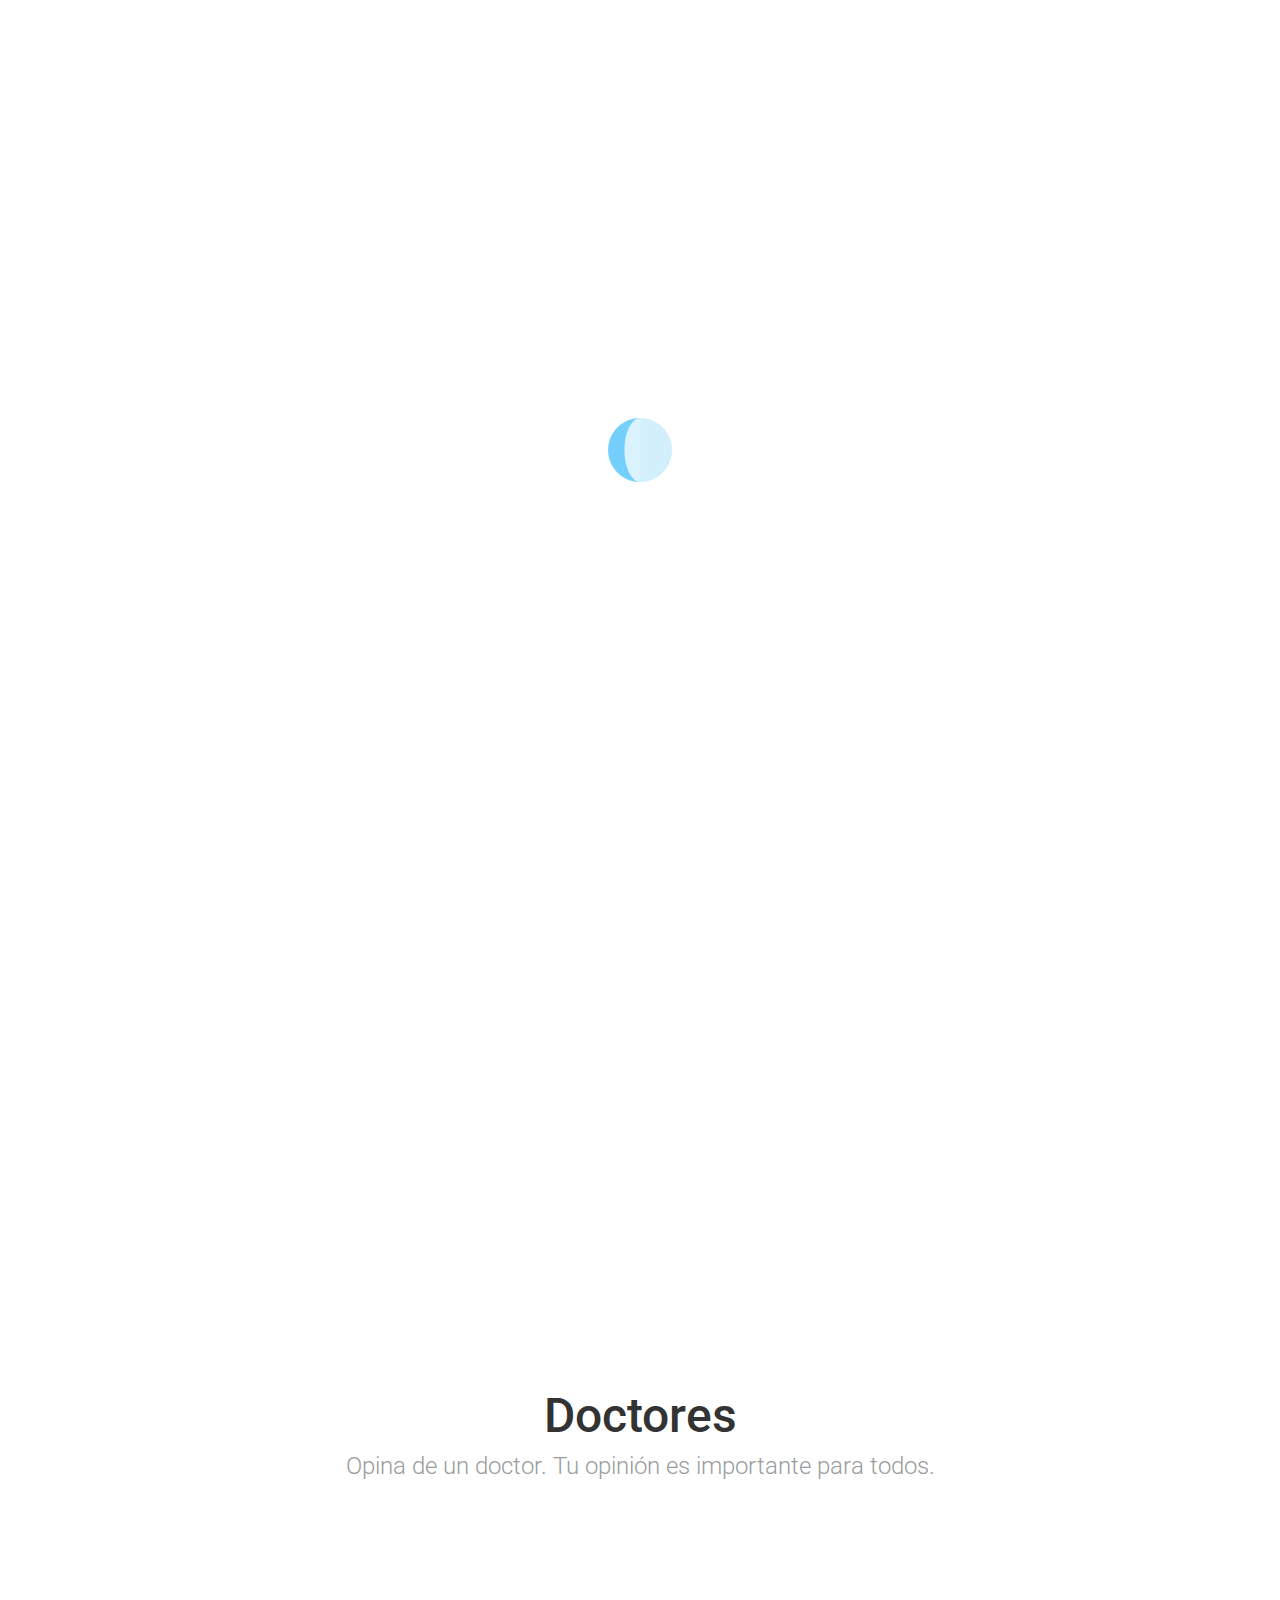
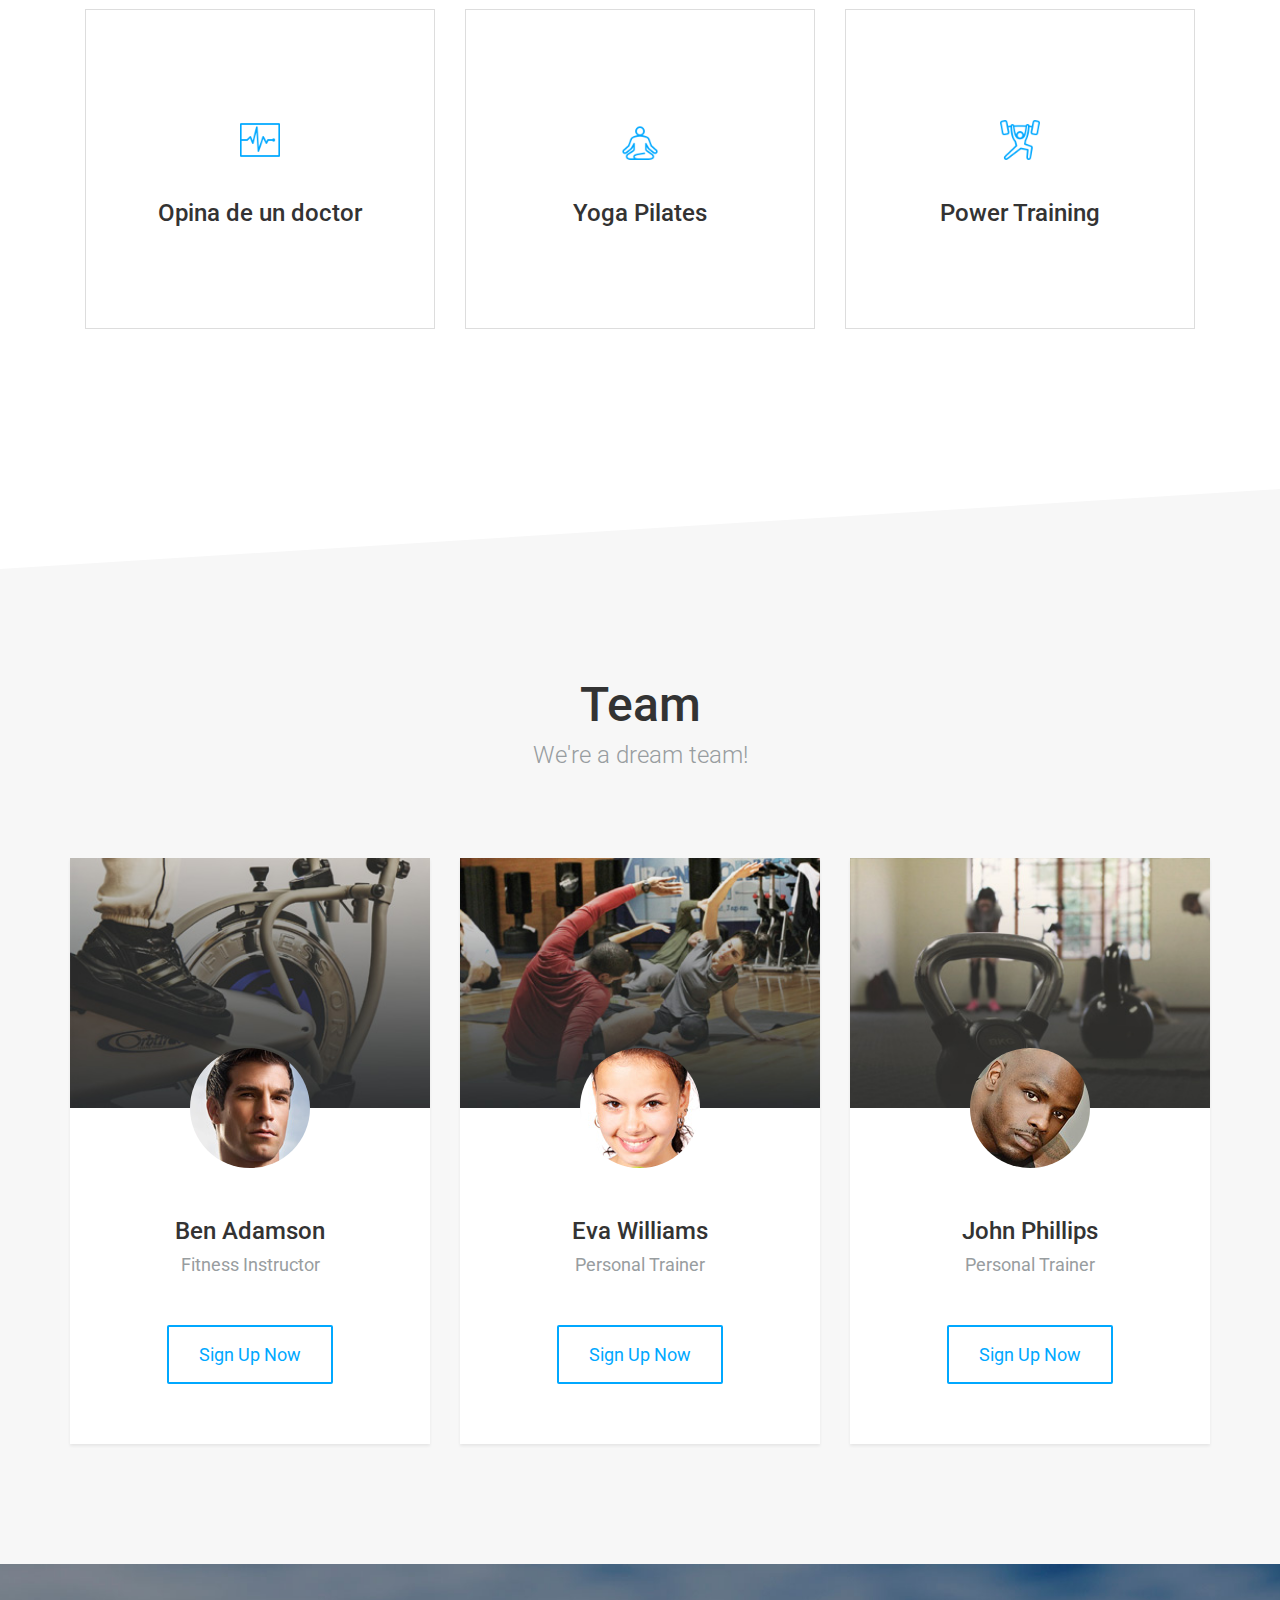
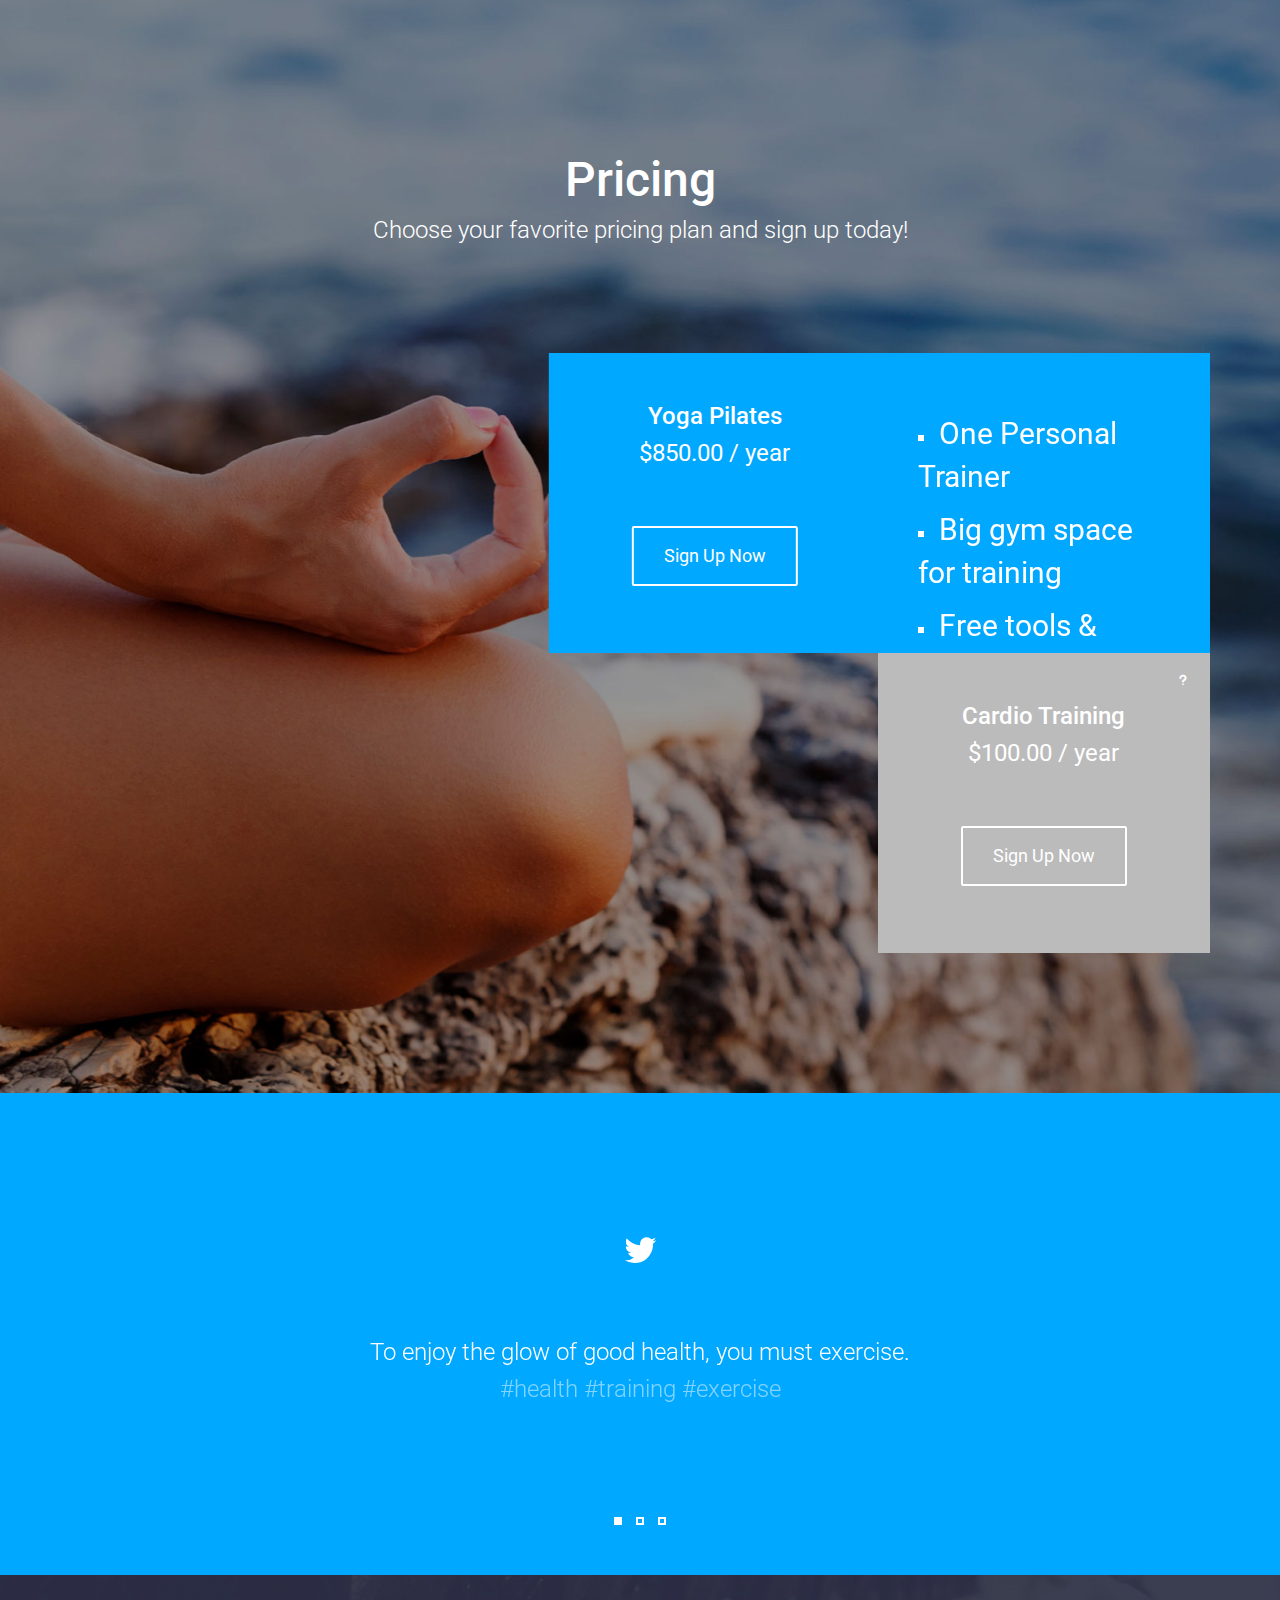
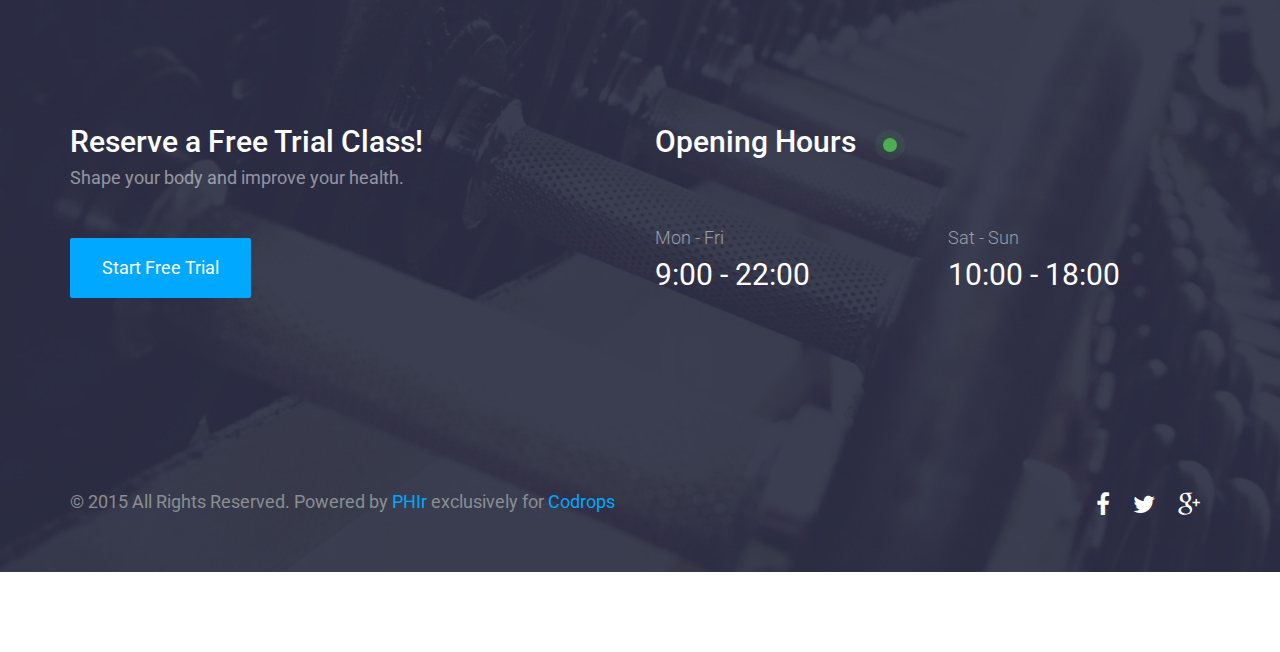
<file: indexPlantilla.html>
<!DOCTYPE html>
<html lang="en">

<head>
	<meta charset="UTF-8">
	<meta http-equiv="X-UA-Compatible" content="IE=edge">
	<meta name="viewport" content="width=device-width, initial-scale=1">
	<title>Comparte y Busca a los mejores especialistas médicos de tu localidad</title>
	<meta name="description" content="Cardio is a free one page template made exclusively for Codrops by Luka Cvetinovic" />
	<meta name="keywords" content="html template, css, free, one page, gym, fitness, web design" />
	<meta name="author" content="Luka Cvetinovic for Codrops" />
	<!-- Favicons (created with http://realfavicongenerator.net/)-->
	<link rel="apple-touch-icon" sizes="57x57" href="img/favicons/apple-touch-icon-57x57.png">
	<link rel="apple-touch-icon" sizes="60x60" href="img/favicons/apple-touch-icon-60x60.png">
	<link rel="icon" type="image/png" href="img/favicons/favicon-32x32.png" sizes="32x32">
	<link rel="icon" type="image/png" href="img/favicons/favicon-16x16.png" sizes="16x16">
	<link rel="manifest" href="img/favicons/manifest.json">
	<link rel="shortcut icon" href="img/favicons/favicon.ico">
	<meta name="msapplication-TileColor" content="#00a8ff">
	<meta name="msapplication-config" content="img/favicons/browserconfig.xml">
	<meta name="theme-color" content="#ffffff">
	<!-- Normalize -->
	<link rel="stylesheet" type="text/css" href="css/normalize.css">
	<!-- Bootstrap -->
	<link rel="stylesheet" type="text/css" href="css/bootstrap.css">
	<!-- Owl -->
	<link rel="stylesheet" type="text/css" href="css/owl.css">
	<!-- Animate.css -->
	<link rel="stylesheet" type="text/css" href="css/animate.css">
	<!-- Font Awesome -->
	<link rel="stylesheet" type="text/css" href="fonts/font-awesome-4.1.0/css/font-awesome.min.css">
	<!-- Elegant Icons -->
	<link rel="stylesheet" type="text/css" href="fonts/eleganticons/et-icons.css">
	<!-- Main style -->
	<link rel="stylesheet" type="text/css" href="css/cardio.css">
</head>

<body>
	<div class="preloader">
		<img src="img/loader.gif" alt="Preloader image">
	</div>
	<nav class="navbar">
		<div class="container">
			<!-- Brand and toggle get grouped for better mobile display -->
			<div class="navbar-header">
				<button type="button" class="navbar-toggle collapsed" data-toggle="collapse" data-target="#bs-example-navbar-collapse-1">
					<span class="sr-only">Toggle navigation</span>
					<span class="icon-bar"></span>
					<span class="icon-bar"></span>
					<span class="icon-bar"></span>
				</button>
				<a class="navbar-brand" href="#"><img src="img/logo.png" data-active-url="img/logo-active.png" alt=""></a>
			</div>
			<!-- Collect the nav links, forms, and other content for toggling -->
			<div class="collapse navbar-collapse" id="bs-example-navbar-collapse-1">
				<ul class="nav navbar-nav navbar-right main-nav">
					<li><a href="#intro">Portada</a></li>
					<li><a href="#doctores">Doctores</a></li>
					<li><a href="#services">Hospitales</a></li>
					<li><a href="#team">Team</a></li>
					<li><a href="#pricing">Pricing</a></li>
					<li><a href="#" data-toggle="modal" data-target="#modal1" class="btn btn-blue">Sign Up</a></li>
				</ul>
			</div>
			<!-- /.navbar-collapse -->
		</div>
		<!-- /.container-fluid -->
	</nav>
	<header id="intro">
		<div class="container">
			<div class="table">
				<div class="header-text">
					<div class="row">
						<div class="col-md-12 text-center">
							<h3 class="light white">Cuida tu salud y la de los tuyos.</h3>
							<h1 class="white typed">Comparte y Busca a los mejores especialistas médicos de tu localidad.</h1>
							<span class="typed-cursor">|</span>
						</div>
					</div>
				</div>
			</div>
		</div>
	</header>
	<section>
		<div class="cut cut-top"></div>
		<div class="container">
			<div class="row intro-tables">
				<div class="col-md-4">
					<div class="intro-table intro-table-first">
						<h5 class="white heading">Today's Schedule</h5>
						<div class="owl-carousel owl-schedule bottom">
							<div class="item">
								<div class="schedule-row row">
									<div class="col-xs-6">
										<h5 class="regular white">Early Exercise</h5>
									</div>
									<div class="col-xs-6 text-right">
										<h5 class="white">8:30 - 10:00</h5>
									</div>
								</div>
								<div class="schedule-row row">
									<div class="col-xs-6">
										<h5 class="regular white">Muscle Building</h5>
									</div>
									<div class="col-xs-6 text-right">
										<h5 class="white">8:30 - 10:00</h5>
									</div>
								</div>
								<div class="schedule-row row">
									<div class="col-xs-6">
										<h5 class="regular white">Cardio</h5>
									</div>
									<div class="col-xs-6 text-right">
										<h5 class="white">8:30 - 10:00</h5>
									</div>
								</div>
							</div>
							<div class="item">
								<div class="schedule-row row">
									<div class="col-xs-6">
										<h5 class="regular white">Early Exercise</h5>
									</div>
									<div class="col-xs-6 text-right">
										<h5 class="white">8:30 - 10:00</h5>
									</div>
								</div>
								<div class="schedule-row row">
									<div class="col-xs-6">
										<h5 class="regular white">Muscle Building</h5>
									</div>
									<div class="col-xs-6 text-right">
										<h5 class="white">8:30 - 10:00</h5>
									</div>
								</div>
								<div class="schedule-row row">
									<div class="col-xs-6">
										<h5 class="regular white">Cardio</h5>
									</div>
									<div class="col-xs-6 text-right">
										<h5 class="white">8:30 - 10:00</h5>
									</div>
								</div>
							</div>
							<div class="item">
								<div class="schedule-row row">
									<div class="col-xs-6">
										<h5 class="regular white">Early Exercise</h5>
									</div>
									<div class="col-xs-6 text-right">
										<h5 class="white">8:30 - 10:00</h5>
									</div>
								</div>
								<div class="schedule-row row">
									<div class="col-xs-6">
										<h5 class="regular white">Muscle Building</h5>
									</div>
									<div class="col-xs-6 text-right">
										<h5 class="white">8:30 - 10:00</h5>
									</div>
								</div>
								<div class="schedule-row row">
									<div class="col-xs-6">
										<h5 class="regular white">Cardio</h5>
									</div>
									<div class="col-xs-6 text-right">
										<h5 class="white">8:30 - 10:00</h5>
									</div>
								</div>
							</div>
						</div>
					</div>
				</div>
				<div class="col-md-4">
					<div class="intro-table intro-table-hover">
						<h5 class="white heading hide-hover">Premium Membership</h5>
						<div class="bottom">
							<h4 class="white heading small-heading no-margin regular">Register Today</h4>
							<h4 class="white heading small-pt">20% Discount</h4>
							<a href="#" class="btn btn-white-fill expand">Register</a>
						</div>
					</div>
				</div>
				<div class="col-md-4">
					<div class="intro-table intro-table-third">
						<h5 class="white heading">Happy Clients</h5>
						<div class="owl-testimonials bottom">
							<div class="item">
								<h4 class="white heading content">I couldn't be more happy with the results!</h4>
								<h5 class="white heading light author">Adam Jordan</h5>
							</div>
							<div class="item">
								<h4 class="white heading content">I can't believe how much better I feel!</h4>
								<h5 class="white heading light author">Greg Pardon</h5>
							</div>
							<div class="item">
								<h4 class="white heading content">Incredible transformation and I feel so healthy!</h4>
								<h5 class="white heading light author">Christina Goldman</h5>
							</div>
						</div>
					</div>
				</div>
			</div>
		</div>
	</section>
	<section id="doctores" class="section section-padded">
		<div class="container">
			<div class="row text-center title">
				<h2>Doctores</h2>
				<h4 class="light muted">Opina de un doctor. Tu opinión es importante para todos.</h4>
				
			</div>
			<div class="row services">
				<div class="col-md-4">
					<div class="service">
						<div class="icon-holder">
							<img src="img/icons/heart-blue.png" alt="" class="icon">
						</div>
						<h4 class="heading">Opina de un doctor</h4>
						<p class="description">Tu opinión es importante para todos</p>
					</div>
				</div>
				<div class="col-md-4">
					<div class="service">
						<div class="icon-holder">
							<img src="img/icons/guru-blue.png" alt="" class="icon">
						</div>
						<h4 class="heading">Yoga Pilates</h4>
						<p class="description">A elementum ligula lacus ac quam ultrices a scelerisque praesent vel suspendisse scelerisque a aenean hac montes.</p>
					</div>
				</div>
				<div class="col-md-4">
					<div class="service">
						<div class="icon-holder">
							<img src="img/icons/weight-blue.png" alt="" class="icon">
						</div>
						<h4 class="heading">Power Training</h4>
						<p class="description">A elementum ligula lacus ac quam ultrices a scelerisque praesent vel suspendisse scelerisque a aenean hac montes.</p>
					</div>
				</div>
			</div>
		</div>
		<div class="cut cut-bottom"></div>
	</section>
	<section id="team" class="section gray-bg">
		<div class="container">
			<div class="row title text-center">
				<h2 class="margin-top">Team</h2>
				<h4 class="light muted">We're a dream team!</h4>
			</div>
			<div class="row">
				<div class="col-md-4">
					<div class="team text-center">
						<div class="cover" style="background:url('img/team/team-cover1.jpg'); background-size:cover;">
							<div class="overlay text-center">
								<h3 class="white">$69.00</h3>
								<h5 class="light light-white">1 - 5 sessions / month</h5>
							</div>
						</div>
						<img src="img/team/team3.jpg" alt="Team Image" class="avatar">
						<div class="title">
							<h4>Ben Adamson</h4>
							<h5 class="muted regular">Fitness Instructor</h5>
						</div>
						<button data-toggle="modal" data-target="#modal1" class="btn btn-blue-fill">Sign Up Now</button>
					</div>
				</div>
				<div class="col-md-4">
					<div class="team text-center">
						<div class="cover" style="background:url('img/team/team-cover2.jpg'); background-size:cover;">
							<div class="overlay text-center">
								<h3 class="white">$69.00</h3>
								<h5 class="light light-white">1 - 5 sessions / month</h5>
							</div>
						</div>
						<img src="img/team/team1.jpg" alt="Team Image" class="avatar">
						<div class="title">
							<h4>Eva Williams</h4>
							<h5 class="muted regular">Personal Trainer</h5>
						</div>
						<a href="#" data-toggle="modal" data-target="#modal1" class="btn btn-blue-fill ripple">Sign Up Now</a>
					</div>
				</div>
				<div class="col-md-4">
					<div class="team text-center">
						<div class="cover" style="background:url('img/team/team-cover3.jpg'); background-size:cover;">
							<div class="overlay text-center">
								<h3 class="white">$69.00</h3>
								<h5 class="light light-white">1 - 5 sessions / month</h5>
							</div>
						</div>
						<img src="img/team/team2.jpg" alt="Team Image" class="avatar">
						<div class="title">
							<h4>John Phillips</h4>
							<h5 class="muted regular">Personal Trainer</h5>
						</div>
						<a href="#" data-toggle="modal" data-target="#modal1" class="btn btn-blue-fill ripple">Sign Up Now</a>
					</div>
				</div>
			</div>
		</div>
	</section>
	<section id="pricing" class="section">
		<div class="container">
			<div class="row title text-center">
				<h2 class="margin-top white">Pricing</h2>
				<h4 class="light white">Choose your favorite pricing plan and sign up today!</h4>
			</div>
			<div class="row no-margin">
				<div class="col-md-7 no-padding col-md-offset-5 pricings text-center">
					<div class="pricing">
						<div class="box-main active" data-img="img/pricing1.jpg">
							<h4 class="white">Yoga Pilates</h4>
							<h4 class="white regular light">$850.00 <span class="small-font">/ year</span></h4>
							<a href="#" data-toggle="modal" data-target="#modal1" class="btn btn-white-fill">Sign Up Now</a>
							<i class="info-icon icon_question"></i>
						</div>
						<div class="box-second active">
							<ul class="white-list text-left">
								<li>One Personal Trainer</li>
								<li>Big gym space for training</li>
								<li>Free tools &amp; props</li>
								<li>Free locker</li>
								<li>Free before / after shower</li>
							</ul>
						</div>
					</div>
					<div class="pricing">
						<div class="box-main" data-img="img/pricing2.jpg">
							<h4 class="white">Cardio Training</h4>
							<h4 class="white regular light">$100.00 <span class="small-font">/ year</span></h4>
							<a href="#" data-toggle="modal" data-target="#modal1" class="btn btn-white-fill">Sign Up Now</a>
							<i class="info-icon icon_question"></i>
						</div>
						<div class="box-second">
							<ul class="white-list text-left">
								<li>One Personal Trainer</li>
								<li>Big gym space for training</li>
								<li>Free tools &amp; props</li>
								<li>Free locker</li>
								<li>Free before / after shower</li>
							</ul>
						</div>
					</div>
				</div>
			</div>
		</div>
	</section>
	<section class="section section-padded blue-bg">
		<div class="container">
			<div class="row">
				<div class="col-md-8 col-md-offset-2">
					<div class="owl-twitter owl-carousel">
						<div class="item text-center">
							<i class="icon fa fa-twitter"></i>
							<h4 class="white light">To enjoy the glow of good health, you must exercise.</h4>
							<h4 class="light-white light">#health #training #exercise</h4>
						</div>
						<div class="item text-center">
							<i class="icon fa fa-twitter"></i>
							<h4 class="white light">To enjoy the glow of good health, you must exercise.</h4>
							<h4 class="light-white light">#health #training #exercise</h4>
						</div>
						<div class="item text-center">
							<i class="icon fa fa-twitter"></i>
							<h4 class="white light">To enjoy the glow of good health, you must exercise.</h4>
							<h4 class="light-white light">#health #training #exercise</h4>
						</div>
					</div>
				</div>
			</div>
		</div>
	</section>
	<div class="modal fade" id="modal1" tabindex="-1" role="dialog" aria-labelledby="myModalLabel" aria-hidden="true">
		<div class="modal-dialog">
			<div class="modal-content modal-popup">
				<a href="#" class="close-link"><i class="icon_close_alt2"></i></a>
				<h3 class="white">Sign Up</h3>
				<form action="" class="popup-form">
					<input type="text" class="form-control form-white" placeholder="Full Name">
					<input type="text" class="form-control form-white" placeholder="Email Address">
					<div class="dropdown">
						<button id="dLabel" class="form-control form-white dropdown" type="button" data-toggle="dropdown" aria-haspopup="true" aria-expanded="false">
							Pricing Plan
						</button>
						<ul class="dropdown-menu animated fadeIn" role="menu" aria-labelledby="dLabel">
							<li class="animated lightSpeedIn"><a href="#">1 month membership ($150)</a></li>
							<li class="animated lightSpeedIn"><a href="#">3 month membership ($350)</a></li>
							<li class="animated lightSpeedIn"><a href="#">1 year membership ($1000)</a></li>
							<li class="animated lightSpeedIn"><a href="#">Free trial class</a></li>
						</ul>
					</div>
					<div class="checkbox-holder text-left">
						<div class="checkbox">
							<input type="checkbox" value="None" id="squaredOne" name="check" />
							<label for="squaredOne"><span>I Agree to the <strong>Terms &amp; Conditions</strong></span></label>
						</div>
					</div>
					<button type="submit" class="btn btn-submit">Submit</button>
				</form>
			</div>
		</div>
	</div>
	<footer>
		<div class="container">
			<div class="row">
				<div class="col-sm-6 text-center-mobile">
					<h3 class="white">Reserve a Free Trial Class!</h3>
					<h5 class="light regular light-white">Shape your body and improve your health.</h5>
					<a href="#" class="btn btn-blue ripple trial-button">Start Free Trial</a>
				</div>
				<div class="col-sm-6 text-center-mobile">
					<h3 class="white">Opening Hours <span class="open-blink"></span></h3>
					<div class="row opening-hours">
						<div class="col-sm-6 text-center-mobile">
							<h5 class="light-white light">Mon - Fri</h5>
							<h3 class="regular white">9:00 - 22:00</h3>
						</div>
						<div class="col-sm-6 text-center-mobile">
							<h5 class="light-white light">Sat - Sun</h5>
							<h3 class="regular white">10:00 - 18:00</h3>
						</div>
					</div>
				</div>
			</div>
			<div class="row bottom-footer text-center-mobile">
				<div class="col-sm-8">
					<p>&copy; 2015 All Rights Reserved. Powered by <a href="http://www.phir.co/">PHIr</a> exclusively for <a href="http://tympanus.net/codrops/">Codrops</a></p>
				</div>
				<div class="col-sm-4 text-right text-center-mobile">
					<ul class="social-footer">
						<li><a href="http://www.facebook.com/pages/Codrops/159107397912"><i class="fa fa-facebook"></i></a></li>
						<li><a href="http://www.twitter.com/codrops"><i class="fa fa-twitter"></i></a></li>
						<li><a href="https://plus.google.com/101095823814290637419"><i class="fa fa-google-plus"></i></a></li>
					</ul>
				</div>
			</div>
		</div>
	</footer>
	<!-- Holder for mobile navigation -->
	<div class="mobile-nav">
		<ul>
		</ul>
		<a href="#" class="close-link"><i class="arrow_up"></i></a>
	</div>
	<!-- Scripts -->
	<script src="js/jquery-1.11.1.min.js"></script>
	<script src="js/owl.carousel.min.js"></script>
	<script src="js/bootstrap.min.js"></script>
	<script src="js/wow.min.js"></script>
	<script src="js/typewriter.js"></script>
	<script src="js/jquery.onepagenav.js"></script>
	<script src="js/main.js"></script>
</body>

</html>
</file>
<file: fonts/eleganticons/et-icons.css>
@font-face {
	font-family: 'ElegantIcons';
	src:url('ElegantIcons.eot');
	src:url('ElegantIcons.eot?#iefix') format('embedded-opentype'),
		url('ElegantIcons.woff') format('woff'),
		url('ElegantIcons.ttf') format('truetype'),
		url('ElegantIcons.svg#ElegantIcons') format('svg');
	font-weight: normal;
	font-style: normal;
}

/* Use the following CSS code if you want to use data attributes for inserting your icons */
[data-icon]:before {
	font-family: 'ElegantIcons';
	content: attr(data-icon);
	speak: none;
	font-weight: normal;
	font-variant: normal;
	text-transform: none;
	line-height: 1;
	-webkit-font-smoothing: antialiased;
	-moz-osx-font-smoothing: grayscale;
}

/* Use the following CSS code if you want to have a class per icon */
/*
Instead of a list of all class selectors,
you can use the generic selector below, but it's slower:
[class*="your-class-prefix"] {
*/
.arrow_up, .arrow_down, .arrow_left, .arrow_right, .arrow_left-up, .arrow_right-up, .arrow_right-down, .arrow_left-down, .arrow-up-down, .arrow_up-down_alt, .arrow_left-right_alt, .arrow_left-right, .arrow_expand_alt2, .arrow_expand_alt, .arrow_condense, .arrow_expand, .arrow_move, .arrow_carrot-up, .arrow_carrot-down, .arrow_carrot-left, .arrow_carrot-right, .arrow_carrot-2up, .arrow_carrot-2down, .arrow_carrot-2left, .arrow_carrot-2right, .arrow_carrot-up_alt2, .arrow_carrot-down_alt2, .arrow_carrot-left_alt2, .arrow_carrot-right_alt2, .arrow_carrot-2up_alt2, .arrow_carrot-2down_alt2, .arrow_carrot-2left_alt2, .arrow_carrot-2right_alt2, .arrow_triangle-up, .arrow_triangle-down, .arrow_triangle-left, .arrow_triangle-right, .arrow_triangle-up_alt2, .arrow_triangle-down_alt2, .arrow_triangle-left_alt2, .arrow_triangle-right_alt2, .arrow_back, .icon_minus-06, .icon_plus, .icon_close, .icon_check, .icon_minus_alt2, .icon_plus_alt2, .icon_close_alt2, .icon_check_alt2, .icon_zoom-out_alt, .icon_zoom-in_alt, .icon_search, .icon_box-empty, .icon_box-selected, .icon_minus-box, .icon_plus-box, .icon_box-checked, .icon_circle-empty, .icon_circle-slelected, .icon_stop_alt2, .icon_stop, .icon_pause_alt2, .icon_pause, .icon_menu, .icon_menu-square_alt2, .icon_menu-circle_alt2, .icon_ul, .icon_ol, .icon_adjust-horiz, .icon_adjust-vert, .icon_document_alt, .icon_documents_alt, .icon_pencil, .icon_pencil-edit_alt, .icon_pencil-edit, .icon_folder-alt, .icon_folder-open_alt, .icon_folder-add_alt, .icon_info_alt, .icon_error-oct_alt, .icon_error-circle_alt, .icon_error-triangle_alt, .icon_question_alt2, .icon_question, .icon_comment_alt, .icon_chat_alt, .icon_vol-mute_alt, .icon_volume-low_alt, .icon_volume-high_alt, .icon_quotations, .icon_quotations_alt2, .icon_clock_alt, .icon_lock_alt, .icon_lock-open_alt, .icon_key_alt, .icon_cloud_alt, .icon_cloud-upload_alt, .icon_cloud-download_alt, .icon_image, .icon_images, .icon_lightbulb_alt, .icon_gift_alt, .icon_house_alt, .icon_genius, .icon_mobile, .icon_tablet, .icon_laptop, .icon_desktop, .icon_camera_alt, .icon_mail_alt, .icon_cone_alt, .icon_ribbon_alt, .icon_bag_alt, .icon_creditcard, .icon_cart_alt, .icon_paperclip, .icon_tag_alt, .icon_tags_alt, .icon_trash_alt, .icon_cursor_alt, .icon_mic_alt, .icon_compass_alt, .icon_pin_alt, .icon_pushpin_alt, .icon_map_alt, .icon_drawer_alt, .icon_toolbox_alt, .icon_book_alt, .icon_calendar, .icon_film, .icon_table, .icon_contacts_alt, .icon_headphones, .icon_lifesaver, .icon_piechart, .icon_refresh, .icon_link_alt, .icon_link, .icon_loading, .icon_blocked, .icon_archive_alt, .icon_heart_alt, .icon_star_alt, .icon_star-half_alt, .icon_star, .icon_star-half, .icon_tools, .icon_tool, .icon_cog, .icon_cogs, .arrow_up_alt, .arrow_down_alt, .arrow_left_alt, .arrow_right_alt, .arrow_left-up_alt, .arrow_right-up_alt, .arrow_right-down_alt, .arrow_left-down_alt, .arrow_condense_alt, .arrow_expand_alt3, .arrow_carrot_up_alt, .arrow_carrot-down_alt, .arrow_carrot-left_alt, .arrow_carrot-right_alt, .arrow_carrot-2up_alt, .arrow_carrot-2dwnn_alt, .arrow_carrot-2left_alt, .arrow_carrot-2right_alt, .arrow_triangle-up_alt, .arrow_triangle-down_alt, .arrow_triangle-left_alt, .arrow_triangle-right_alt, .icon_minus_alt, .icon_plus_alt, .icon_close_alt, .icon_check_alt, .icon_zoom-out, .icon_zoom-in, .icon_stop_alt, .icon_menu-square_alt, .icon_menu-circle_alt, .icon_document, .icon_documents, .icon_pencil_alt, .icon_folder, .icon_folder-open, .icon_folder-add, .icon_folder_upload, .icon_folder_download, .icon_info, .icon_error-circle, .icon_error-oct, .icon_error-triangle, .icon_question_alt, .icon_comment, .icon_chat, .icon_vol-mute, .icon_volume-low, .icon_volume-high, .icon_quotations_alt, .icon_clock, .icon_lock, .icon_lock-open, .icon_key, .icon_cloud, .icon_cloud-upload, .icon_cloud-download, .icon_lightbulb, .icon_gift, .icon_house, .icon_camera, .icon_mail, .icon_cone, .icon_ribbon, .icon_bag, .icon_cart, .icon_tag, .icon_tags, .icon_trash, .icon_cursor, .icon_mic, .icon_compass, .icon_pin, .icon_pushpin, .icon_map, .icon_drawer, .icon_toolbox, .icon_book, .icon_contacts, .icon_archive, .icon_heart, .icon_profile, .icon_group, .icon_grid-2x2, .icon_grid-3x3, .icon_music, .icon_pause_alt, .icon_phone, .icon_upload, .icon_download, .social_facebook, .social_twitter, .social_pinterest, .social_googleplus, .social_tumblr, .social_tumbleupon, .social_wordpress, .social_instagram, .social_dribbble, .social_vimeo, .social_linkedin, .social_rss, .social_deviantart, .social_share, .social_myspace, .social_skype, .social_youtube, .social_picassa, .social_googledrive, .social_flickr, .social_blogger, .social_spotify, .social_delicious, .social_facebook_circle, .social_twitter_circle, .social_pinterest_circle, .social_googleplus_circle, .social_tumblr_circle, .social_stumbleupon_circle, .social_wordpress_circle, .social_instagram_circle, .social_dribbble_circle, .social_vimeo_circle, .social_linkedin_circle, .social_rss_circle, .social_deviantart_circle, .social_share_circle, .social_myspace_circle, .social_skype_circle, .social_youtube_circle, .social_picassa_circle, .social_googledrive_alt2, .social_flickr_circle, .social_blogger_circle, .social_spotify_circle, .social_delicious_circle, .social_facebook_square, .social_twitter_square, .social_pinterest_square, .social_googleplus_square, .social_tumblr_square, .social_stumbleupon_square, .social_wordpress_square, .social_instagram_square, .social_dribbble_square, .social_vimeo_square, .social_linkedin_square, .social_rss_square, .social_deviantart_square, .social_share_square, .social_myspace_square, .social_skype_square, .social_youtube_square, .social_picassa_square, .social_googledrive_square, .social_flickr_square, .social_blogger_square, .social_spotify_square, .social_delicious_square, .icon_printer, .icon_calulator, .icon_building, .icon_floppy, .icon_drive, .icon_search-2, .icon_id, .icon_id-2, .icon_puzzle, .icon_like, .icon_dislike, .icon_mug, .icon_currency, .icon_wallet, .icon_pens, .icon_easel, .icon_flowchart, .icon_datareport, .icon_briefcase, .icon_shield, .icon_percent, .icon_globe, .icon_globe-2, .icon_target, .icon_hourglass, .icon_balance, .icon_rook, .icon_printer-alt, .icon_calculator_alt, .icon_building_alt, .icon_floppy_alt, .icon_drive_alt, .icon_search_alt, .icon_id_alt, .icon_id-2_alt, .icon_puzzle_alt, .icon_like_alt, .icon_dislike_alt, .icon_mug_alt, .icon_currency_alt, .icon_wallet_alt, .icon_pens_alt, .icon_easel_alt, .icon_flowchart_alt, .icon_datareport_alt, .icon_briefcase_alt, .icon_shield_alt, .icon_percent_alt, .icon_globe_alt, .icon_clipboard {
	font-family: 'ElegantIcons';
	speak: none;
	font-style: normal;
	font-weight: normal;
	font-variant: normal;
	text-transform: none;
	line-height: 1;
	-webkit-font-smoothing: antialiased;
}
.arrow_up:before {
	content: "\21";
}
.arrow_down:before {
	content: "\22";
}
.arrow_left:before {
	content: "\23";
}
.arrow_right:before {
	content: "\24";
}
.arrow_left-up:before {
	content: "\25";
}
.arrow_right-up:before {
	content: "\26";
}
.arrow_right-down:before {
	content: "\27";
}
.arrow_left-down:before {
	content: "\28";
}
.arrow-up-down:before {
	content: "\29";
}
.arrow_up-down_alt:before {
	content: "\2a";
}
.arrow_left-right_alt:before {
	content: "\2b";
}
.arrow_left-right:before {
	content: "\2c";
}
.arrow_expand_alt2:before {
	content: "\2d";
}
.arrow_expand_alt:before {
	content: "\2e";
}
.arrow_condense:before {
	content: "\2f";
}
.arrow_expand:before {
	content: "\30";
}
.arrow_move:before {
	content: "\31";
}
.arrow_carrot-up:before {
	content: "\32";
}
.arrow_carrot-down:before {
	content: "\33";
}
.arrow_carrot-left:before {
	content: "\34";
}
.arrow_carrot-right:before {
	content: "\35";
}
.arrow_carrot-2up:before {
	content: "\36";
}
.arrow_carrot-2down:before {
	content: "\37";
}
.arrow_carrot-2left:before {
	content: "\38";
}
.arrow_carrot-2right:before {
	content: "\39";
}
.arrow_carrot-up_alt2:before {
	content: "\3a";
}
.arrow_carrot-down_alt2:before {
	content: "\3b";
}
.arrow_carrot-left_alt2:before {
	content: "\3c";
}
.arrow_carrot-right_alt2:before {
	content: "\3d";
}
.arrow_carrot-2up_alt2:before {
	content: "\3e";
}
.arrow_carrot-2down_alt2:before {
	content: "\3f";
}
.arrow_carrot-2left_alt2:before {
	content: "\40";
}
.arrow_carrot-2right_alt2:before {
	content: "\41";
}
.arrow_triangle-up:before {
	content: "\42";
}
.arrow_triangle-down:before {
	content: "\43";
}
.arrow_triangle-left:before {
	content: "\44";
}
.arrow_triangle-right:before {
	content: "\45";
}
.arrow_triangle-up_alt2:before {
	content: "\46";
}
.arrow_triangle-down_alt2:before {
	content: "\47";
}
.arrow_triangle-left_alt2:before {
	content: "\48";
}
.arrow_triangle-right_alt2:before {
	content: "\49";
}
.arrow_back:before {
	content: "\4a";
}
.icon_minus-06:before {
	content: "\4b";
}
.icon_plus:before {
	content: "\4c";
}
.icon_close:before {
	content: "\4d";
}
.icon_check:before {
	content: "\4e";
}
.icon_minus_alt2:before {
	content: "\4f";
}
.icon_plus_alt2:before {
	content: "\50";
}
.icon_close_alt2:before {
	content: "\51";
}
.icon_check_alt2:before {
	content: "\52";
}
.icon_zoom-out_alt:before {
	content: "\53";
}
.icon_zoom-in_alt:before {
	content: "\54";
}
.icon_search:before {
	content: "\55";
}
.icon_box-empty:before {
	content: "\56";
}
.icon_box-selected:before {
	content: "\57";
}
.icon_minus-box:before {
	content: "\58";
}
.icon_plus-box:before {
	content: "\59";
}
.icon_box-checked:before {
	content: "\5a";
}
.icon_circle-empty:before {
	content: "\5b";
}
.icon_circle-slelected:before {
	content: "\5c";
}
.icon_stop_alt2:before {
	content: "\5d";
}
.icon_stop:before {
	content: "\5e";
}
.icon_pause_alt2:before {
	content: "\5f";
}
.icon_pause:before {
	content: "\60";
}
.icon_menu:before {
	content: "\61";
}
.icon_menu-square_alt2:before {
	content: "\62";
}
.icon_menu-circle_alt2:before {
	content: "\63";
}
.icon_ul:before {
	content: "\64";
}
.icon_ol:before {
	content: "\65";
}
.icon_adjust-horiz:before {
	content: "\66";
}
.icon_adjust-vert:before {
	content: "\67";
}
.icon_document_alt:before {
	content: "\68";
}
.icon_documents_alt:before {
	content: "\69";
}
.icon_pencil:before {
	content: "\6a";
}
.icon_pencil-edit_alt:before {
	content: "\6b";
}
.icon_pencil-edit:before {
	content: "\6c";
}
.icon_folder-alt:before {
	content: "\6d";
}
.icon_folder-open_alt:before {
	content: "\6e";
}
.icon_folder-add_alt:before {
	content: "\6f";
}
.icon_info_alt:before {
	content: "\70";
}
.icon_error-oct_alt:before {
	content: "\71";
}
.icon_error-circle_alt:before {
	content: "\72";
}
.icon_error-triangle_alt:before {
	content: "\73";
}
.icon_question_alt2:before {
	content: "\74";
}
.icon_question:before {
	content: "\75";
}
.icon_comment_alt:before {
	content: "\76";
}
.icon_chat_alt:before {
	content: "\77";
}
.icon_vol-mute_alt:before {
	content: "\78";
}
.icon_volume-low_alt:before {
	content: "\79";
}
.icon_volume-high_alt:before {
	content: "\7a";
}
.icon_quotations:before {
	content: "\7b";
}
.icon_quotations_alt2:before {
	content: "\7c";
}
.icon_clock_alt:before {
	content: "\7d";
}
.icon_lock_alt:before {
	content: "\7e";
}
.icon_lock-open_alt:before {
	content: "\e000";
}
.icon_key_alt:before {
	content: "\e001";
}
.icon_cloud_alt:before {
	content: "\e002";
}
.icon_cloud-upload_alt:before {
	content: "\e003";
}
.icon_cloud-download_alt:before {
	content: "\e004";
}
.icon_image:before {
	content: "\e005";
}
.icon_images:before {
	content: "\e006";
}
.icon_lightbulb_alt:before {
	content: "\e007";
}
.icon_gift_alt:before {
	content: "\e008";
}
.icon_house_alt:before {
	content: "\e009";
}
.icon_genius:before {
	content: "\e00a";
}
.icon_mobile:before {
	content: "\e00b";
}
.icon_tablet:before {
	content: "\e00c";
}
.icon_laptop:before {
	content: "\e00d";
}
.icon_desktop:before {
	content: "\e00e";
}
.icon_camera_alt:before {
	content: "\e00f";
}
.icon_mail_alt:before {
	content: "\e010";
}
.icon_cone_alt:before {
	content: "\e011";
}
.icon_ribbon_alt:before {
	content: "\e012";
}
.icon_bag_alt:before {
	content: "\e013";
}
.icon_creditcard:before {
	content: "\e014";
}
.icon_cart_alt:before {
	content: "\e015";
}
.icon_paperclip:before {
	content: "\e016";
}
.icon_tag_alt:before {
	content: "\e017";
}
.icon_tags_alt:before {
	content: "\e018";
}
.icon_trash_alt:before {
	content: "\e019";
}
.icon_cursor_alt:before {
	content: "\e01a";
}
.icon_mic_alt:before {
	content: "\e01b";
}
.icon_compass_alt:before {
	content: "\e01c";
}
.icon_pin_alt:before {
	content: "\e01d";
}
.icon_pushpin_alt:before {
	content: "\e01e";
}
.icon_map_alt:before {
	content: "\e01f";
}
.icon_drawer_alt:before {
	content: "\e020";
}
.icon_toolbox_alt:before {
	content: "\e021";
}
.icon_book_alt:before {
	content: "\e022";
}
.icon_calendar:before {
	content: "\e023";
}
.icon_film:before {
	content: "\e024";
}
.icon_table:before {
	content: "\e025";
}
.icon_contacts_alt:before {
	content: "\e026";
}
.icon_headphones:before {
	content: "\e027";
}
.icon_lifesaver:before {
	content: "\e028";
}
.icon_piechart:before {
	content: "\e029";
}
.icon_refresh:before {
	content: "\e02a";
}
.icon_link_alt:before {
	content: "\e02b";
}
.icon_link:before {
	content: "\e02c";
}
.icon_loading:before {
	content: "\e02d";
}
.icon_blocked:before {
	content: "\e02e";
}
.icon_archive_alt:before {
	content: "\e02f";
}
.icon_heart_alt:before {
	content: "\e030";
}
.icon_star_alt:before {
	content: "\e031";
}
.icon_star-half_alt:before {
	content: "\e032";
}
.icon_star:before {
	content: "\e033";
}
.icon_star-half:before {
	content: "\e034";
}
.icon_tools:before {
	content: "\e035";
}
.icon_tool:before {
	content: "\e036";
}
.icon_cog:before {
	content: "\e037";
}
.icon_cogs:before {
	content: "\e038";
}
.arrow_up_alt:before {
	content: "\e039";
}
.arrow_down_alt:before {
	content: "\e03a";
}
.arrow_left_alt:before {
	content: "\e03b";
}
.arrow_right_alt:before {
	content: "\e03c";
}
.arrow_left-up_alt:before {
	content: "\e03d";
}
.arrow_right-up_alt:before {
	content: "\e03e";
}
.arrow_right-down_alt:before {
	content: "\e03f";
}
.arrow_left-down_alt:before {
	content: "\e040";
}
.arrow_condense_alt:before {
	content: "\e041";
}
.arrow_expand_alt3:before {
	content: "\e042";
}
.arrow_carrot_up_alt:before {
	content: "\e043";
}
.arrow_carrot-down_alt:before {
	content: "\e044";
}
.arrow_carrot-left_alt:before {
	content: "\e045";
}
.arrow_carrot-right_alt:before {
	content: "\e046";
}
.arrow_carrot-2up_alt:before {
	content: "\e047";
}
.arrow_carrot-2dwnn_alt:before {
	content: "\e048";
}
.arrow_carrot-2left_alt:before {
	content: "\e049";
}
.arrow_carrot-2right_alt:before {
	content: "\e04a";
}
.arrow_triangle-up_alt:before {
	content: "\e04b";
}
.arrow_triangle-down_alt:before {
	content: "\e04c";
}
.arrow_triangle-left_alt:before {
	content: "\e04d";
}
.arrow_triangle-right_alt:before {
	content: "\e04e";
}
.icon_minus_alt:before {
	content: "\e04f";
}
.icon_plus_alt:before {
	content: "\e050";
}
.icon_close_alt:before {
	content: "\e051";
}
.icon_check_alt:before {
	content: "\e052";
}
.icon_zoom-out:before {
	content: "\e053";
}
.icon_zoom-in:before {
	content: "\e054";
}
.icon_stop_alt:before {
	content: "\e055";
}
.icon_menu-square_alt:before {
	content: "\e056";
}
.icon_menu-circle_alt:before {
	content: "\e057";
}
.icon_document:before {
	content: "\e058";
}
.icon_documents:before {
	content: "\e059";
}
.icon_pencil_alt:before {
	content: "\e05a";
}
.icon_folder:before {
	content: "\e05b";
}
.icon_folder-open:before {
	content: "\e05c";
}
.icon_folder-add:before {
	content: "\e05d";
}
.icon_folder_upload:before {
	content: "\e05e";
}
.icon_folder_download:before {
	content: "\e05f";
}
.icon_info:before {
	content: "\e060";
}
.icon_error-circle:before {
	content: "\e061";
}
.icon_error-oct:before {
	content: "\e062";
}
.icon_error-triangle:before {
	content: "\e063";
}
.icon_question_alt:before {
	content: "\e064";
}
.icon_comment:before {
	content: "\e065";
}
.icon_chat:before {
	content: "\e066";
}
.icon_vol-mute:before {
	content: "\e067";
}
.icon_volume-low:before {
	content: "\e068";
}
.icon_volume-high:before {
	content: "\e069";
}
.icon_quotations_alt:before {
	content: "\e06a";
}
.icon_clock:before {
	content: "\e06b";
}
.icon_lock:before {
	content: "\e06c";
}
.icon_lock-open:before {
	content: "\e06d";
}
.icon_key:before {
	content: "\e06e";
}
.icon_cloud:before {
	content: "\e06f";
}
.icon_cloud-upload:before {
	content: "\e070";
}
.icon_cloud-download:before {
	content: "\e071";
}
.icon_lightbulb:before {
	content: "\e072";
}
.icon_gift:before {
	content: "\e073";
}
.icon_house:before {
	content: "\e074";
}
.icon_camera:before {
	content: "\e075";
}
.icon_mail:before {
	content: "\e076";
}
.icon_cone:before {
	content: "\e077";
}
.icon_ribbon:before {
	content: "\e078";
}
.icon_bag:before {
	content: "\e079";
}
.icon_cart:before {
	content: "\e07a";
}
.icon_tag:before {
	content: "\e07b";
}
.icon_tags:before {
	content: "\e07c";
}
.icon_trash:before {
	content: "\e07d";
}
.icon_cursor:before {
	content: "\e07e";
}
.icon_mic:before {
	content: "\e07f";
}
.icon_compass:before {
	content: "\e080";
}
.icon_pin:before {
	content: "\e081";
}
.icon_pushpin:before {
	content: "\e082";
}
.icon_map:before {
	content: "\e083";
}
.icon_drawer:before {
	content: "\e084";
}
.icon_toolbox:before {
	content: "\e085";
}
.icon_book:before {
	content: "\e086";
}
.icon_contacts:before {
	content: "\e087";
}
.icon_archive:before {
	content: "\e088";
}
.icon_heart:before {
	content: "\e089";
}
.icon_profile:before {
	content: "\e08a";
}
.icon_group:before {
	content: "\e08b";
}
.icon_grid-2x2:before {
	content: "\e08c";
}
.icon_grid-3x3:before {
	content: "\e08d";
}
.icon_music:before {
	content: "\e08e";
}
.icon_pause_alt:before {
	content: "\e08f";
}
.icon_phone:before {
	content: "\e090";
}
.icon_upload:before {
	content: "\e091";
}
.icon_download:before {
	content: "\e092";
}
.social_facebook:before {
	content: "\e093";
}
.social_twitter:before {
	content: "\e094";
}
.social_pinterest:before {
	content: "\e095";
}
.social_googleplus:before {
	content: "\e096";
}
.social_tumblr:before {
	content: "\e097";
}
.social_tumbleupon:before {
	content: "\e098";
}
.social_wordpress:before {
	content: "\e099";
}
.social_instagram:before {
	content: "\e09a";
}
.social_dribbble:before {
	content: "\e09b";
}
.social_vimeo:before {
	content: "\e09c";
}
.social_linkedin:before {
	content: "\e09d";
}
.social_rss:before {
	content: "\e09e";
}
.social_deviantart:before {
	content: "\e09f";
}
.social_share:before {
	content: "\e0a0";
}
.social_myspace:before {
	content: "\e0a1";
}
.social_skype:before {
	content: "\e0a2";
}
.social_youtube:before {
	content: "\e0a3";
}
.social_picassa:before {
	content: "\e0a4";
}
.social_googledrive:before {
	content: "\e0a5";
}
.social_flickr:before {
	content: "\e0a6";
}
.social_blogger:before {
	content: "\e0a7";
}
.social_spotify:before {
	content: "\e0a8";
}
.social_delicious:before {
	content: "\e0a9";
}
.social_facebook_circle:before {
	content: "\e0aa";
}
.social_twitter_circle:before {
	content: "\e0ab";
}
.social_pinterest_circle:before {
	content: "\e0ac";
}
.social_googleplus_circle:before {
	content: "\e0ad";
}
.social_tumblr_circle:before {
	content: "\e0ae";
}
.social_stumbleupon_circle:before {
	content: "\e0af";
}
.social_wordpress_circle:before {
	content: "\e0b0";
}
.social_instagram_circle:before {
	content: "\e0b1";
}
.social_dribbble_circle:before {
	content: "\e0b2";
}
.social_vimeo_circle:before {
	content: "\e0b3";
}
.social_linkedin_circle:before {
	content: "\e0b4";
}
.social_rss_circle:before {
	content: "\e0b5";
}
.social_deviantart_circle:before {
	content: "\e0b6";
}
.social_share_circle:before {
	content: "\e0b7";
}
.social_myspace_circle:before {
	content: "\e0b8";
}
.social_skype_circle:before {
	content: "\e0b9";
}
.social_youtube_circle:before {
	content: "\e0ba";
}
.social_picassa_circle:before {
	content: "\e0bb";
}
.social_googledrive_alt2:before {
	content: "\e0bc";
}
.social_flickr_circle:before {
	content: "\e0bd";
}
.social_blogger_circle:before {
	content: "\e0be";
}
.social_spotify_circle:before {
	content: "\e0bf";
}
.social_delicious_circle:before {
	content: "\e0c0";
}
.social_facebook_square:before {
	content: "\e0c1";
}
.social_twitter_square:before {
	content: "\e0c2";
}
.social_pinterest_square:before {
	content: "\e0c3";
}
.social_googleplus_square:before {
	content: "\e0c4";
}
.social_tumblr_square:before {
	content: "\e0c5";
}
.social_stumbleupon_square:before {
	content: "\e0c6";
}
.social_wordpress_square:before {
	content: "\e0c7";
}
.social_instagram_square:before {
	content: "\e0c8";
}
.social_dribbble_square:before {
	content: "\e0c9";
}
.social_vimeo_square:before {
	content: "\e0ca";
}
.social_linkedin_square:before {
	content: "\e0cb";
}
.social_rss_square:before {
	content: "\e0cc";
}
.social_deviantart_square:before {
	content: "\e0cd";
}
.social_share_square:before {
	content: "\e0ce";
}
.social_myspace_square:before {
	content: "\e0cf";
}
.social_skype_square:before {
	content: "\e0d0";
}
.social_youtube_square:before {
	content: "\e0d1";
}
.social_picassa_square:before {
	content: "\e0d2";
}
.social_googledrive_square:before {
	content: "\e0d3";
}
.social_flickr_square:before {
	content: "\e0d4";
}
.social_blogger_square:before {
	content: "\e0d5";
}
.social_spotify_square:before {
	content: "\e0d6";
}
.social_delicious_square:before {
	content: "\e0d7";
}
.icon_printer:before {
	content: "\e103";
}
.icon_calulator:before {
	content: "\e0ee";
}
.icon_building:before {
	content: "\e0ef";
}
.icon_floppy:before {
	content: "\e0e8";
}
.icon_drive:before {
	content: "\e0ea";
}
.icon_search-2:before {
	content: "\e101";
}
.icon_id:before {
	content: "\e107";
}
.icon_id-2:before {
	content: "\e108";
}
.icon_puzzle:before {
	content: "\e102";
}
.icon_like:before {
	content: "\e106";
}
.icon_dislike:before {
	content: "\e0eb";
}
.icon_mug:before {
	content: "\e105";
}
.icon_currency:before {
	content: "\e0ed";
}
.icon_wallet:before {
	content: "\e100";
}
.icon_pens:before {
	content: "\e104";
}
.icon_easel:before {
	content: "\e0e9";
}
.icon_flowchart:before {
	content: "\e109";
}
.icon_datareport:before {
	content: "\e0ec";
}
.icon_briefcase:before {
	content: "\e0fe";
}
.icon_shield:before {
	content: "\e0f6";
}
.icon_percent:before {
	content: "\e0fb";
}
.icon_globe:before {
	content: "\e0e2";
}
.icon_globe-2:before {
	content: "\e0e3";
}
.icon_target:before {
	content: "\e0f5";
}
.icon_hourglass:before {
	content: "\e0e1";
}
.icon_balance:before {
	content: "\e0ff";
}
.icon_rook:before {
	content: "\e0f8";
}
.icon_printer-alt:before {
	content: "\e0fa";
}
.icon_calculator_alt:before {
	content: "\e0e7";
}
.icon_building_alt:before {
	content: "\e0fd";
}
.icon_floppy_alt:before {
	content: "\e0e4";
}
.icon_drive_alt:before {
	content: "\e0e5";
}
.icon_search_alt:before {
	content: "\e0f7";
}
.icon_id_alt:before {
	content: "\e0e0";
}
.icon_id-2_alt:before {
	content: "\e0fc";
}
.icon_puzzle_alt:before {
	content: "\e0f9";
}
.icon_like_alt:before {
	content: "\e0dd";
}
.icon_dislike_alt:before {
	content: "\e0f1";
}
.icon_mug_alt:before {
	content: "\e0dc";
}
.icon_currency_alt:before {
	content: "\e0f3";
}
.icon_wallet_alt:before {
	content: "\e0d8";
}
.icon_pens_alt:before {
	content: "\e0db";
}
.icon_easel_alt:before {
	content: "\e0f0";
}
.icon_flowchart_alt:before {
	content: "\e0df";
}
.icon_datareport_alt:before {
	content: "\e0f2";
}
.icon_briefcase_alt:before {
	content: "\e0f4";
}
.icon_shield_alt:before {
	content: "\e0d9";
}
.icon_percent_alt:before {
	content: "\e0da";
}
.icon_globe_alt:before {
	content: "\e0de";
}
.icon_clipboard:before {
	content: "\e0e6";
}


	.glyph {
		float: left;
		text-align: center;
		padding: .75em;
		margin: .4em 1.5em .75em 0;
		width: 6em;
text-shadow: none;
	}
        .glyph_big {
        font-size: 128px;
        color: #59c5dc;
        float: left;
        margin-right: 20px;
        }

        .glyph div { padding-bottom: 10px;}

	.glyph input {
		font-family: consolas, monospace;
		font-size: 12px;
		width: 100%;
		text-align: center;
		border: 0;
		box-shadow: 0 0 0 1px #ccc;
		padding: .2em;
                -moz-border-radius: 5px;
                -webkit-border-radius: 5px;
	}
	.centered {
		margin-left: auto;
		margin-right: auto;
	}
	.glyph .fs1 {
		font-size: 2em;
	}
</file>
<file: css/cardio.css>
@import url(http://fonts.googleapis.com/css?family=Roboto:300,400,500,700);
body {
	font-family: 'Roboto', 'Helvetica Neue', 'Segoe UI', Helvetica, Arial, sans-serif;
	font-size: 14px;
	overflow-x: hidden;
	color: #2a3237;
	-webkit-font-smoothing: antialiased;
	-moz-osx-font-smoothing: grayscale;
}

.parallax {
	position: absolute;
	overflow: hidden;
	width: 100%;
	-webkit-transform: translateZ(0);
	-ms-transform: translateZ(0);
	transform: translateZ(0);
}

.parallax img {
	width: 100%;
	height: 100%;
}
/* Preloader */

.preloader {
	position: fixed;
	z-index: 9999;
	width: 100%;
	height: 100%;
	background-color: white;
}

.preloader img {
	position: absolute;
	top: calc(50% - 32px);
	left: calc(50% - 32px);
}

.preloader div {
	display: none;
	/* Preload the Second Pricing Image */
	background: url(../img/pricing2.jpg) no-repeat 9999px 9999px;
	background-position: 9999px 9999px;
}

/* Typography */

p {
	font-size: 18px;
	line-height: 1.5;
	color: #8a8e91;
}

h1,
h2,
h3,
h4,
h5,
h6 {
	font-family: 'Roboto', 'Avenir Next', 'Helvetica Neue', 'Segoe UI', Helvetica, Arial, sans-serif;
	position: relative;
	margin: 10px 0;
}

h1 {
	font-size: 60px;
}

h2 {
	font-size: 48px;
}

h3 {
	font-size: 30px;
}

h4 {
	font-size: 24px;
}

h5 {
	font-size: 18px;
}

h6 {
	font-size: 16px;
}

ul.white-list {
	padding: 0;
	list-style-type: none;
}

ul.white-list li {
	font-size: 30px;
	margin: 10px 0;
	color: #fff;
}

ul.white-list li:before {
	content: ' ';
	position: relative;
	top: -3px;
	display: inline-block;
	width: 6px;
	height: 6px;
	margin-right: 15px;
	background: white;
	font-size: 27px;
}

header {
	position: relative;
	width: 100%;
	color: white;
	background: rgba(28, 36, 65, 0.93);
	background: url('../img/header.jpg');
	background-size: cover;
}

header .table {
	display: table;
	height: 100%;
}

header .container {
	height: 100%;
}

header .header-text {
	display: table-cell;
	text-align: center;
	vertical-align: middle;
	color: white;
}

header .typed {
	display: inline-block;
	margin: 0;
}

header .typed-cursor {
	font-size: 60px;
	display: inline-block;
	margin: 0 10px;
	color: #00a8ff;
	-webkit-animation-name: flash;
	animation-name: flash;
	-webkit-animation-duration: 1s;
	animation-duration: 1s;
	-webkit-animation-iteration-count: infinite;
	animation-iteration-count: infinite;
}

a {
	text-decoration: none;
	color: #00a8ff;
	-webkit-transition: all 0.3s ease;
	transition: all 0.3s ease;
	
}
/* Navigation Bar ( Navbar ) */

nav.navbar {
	position: absolute;
	z-index: 9500;
	width: 100%;
	width: 100vw;
	-webkit-transition: all 0.3s ease;
	transition: all 0.3s ease;
	
}

nav.navbar .navbar-nav li.active a:not(.btn) {
	color: #00a8ff !important;

}

nav.navbar-fixed-top {
	z-index: 9499;
	top: 0;
	padding: 25px 0;
	opacity: 0;
	background: white;
	box-shadow: 0px 4px 3px rgba(0, 0, 0, 0.05);
		
}

nav.navbar-fixed-top .navbar-nav > li > a:not(.btn) {
	color: #bbb;
	
}

.icon-bar {
	background: #bbb;
}
/* Buttons */

.btn {
	font-size: 18px;
	display: inline-block;
	padding: 15px 30px;
	color: white;
	border: 2px solid transparent;
	border-radius: 2px;
	background: transparent;
	-webkit-transition: all 0.3s ease;
	transition: all 0.3s ease;
}

.btn:hover,
.btn:focus {
	color: white;
}

.btn.btn-blue {
	background: #00a8ff;
}

.btn.btn-blue:hover {
	background: #31b9ff;
}

.btn.btn-blue-fill {
	color: #00a8ff;
	border-color: #00a8ff;
	background: transparent;
}

.btn.btn-blue-fill:hover {
	color: white;
	background: #00a8ff;
}

.btn.btn-white-fill {
	color: #fff;
	border-color: #fff;
	background: transparent;
}

.btn.btn-white-fill:hover {
	color: #00a8ff;
	background: #fff;
}

.btn.btn-gray-fill {
	color: #fff;
	border-color: #fff;
	background: transparent;
}

.btn.btn-gray-fill:hover {
	border-color: #bbb;
	background: #bbb;
}

/* Blink Cursor */

.blink {
	position: relative;
	top: 4px;
	display: inline-block;
	width: 4px;
	height: 50px;
	height: 5vh;
	margin: 0 10px;
}

.navbar {
	top: 50px;
}

.container {
	position: relative;
	z-index: 1;
}
/* Sections */
section {
	position: relative;
}

.section {
	padding: 40px 0;
	background: #fff;
}

.section-padded {
	padding: 140px 0 40px;
}

.cut-top {
	content: ' ';
	position: absolute;
	z-index: 1;
	top: -80px;
	left: 0;
	width: 0;
	height: 0;
	border-top: 80px solid transparent;
	border-right: 30px solid white;
}

.cut-bottom {
	content: ' ';
	position: absolute;
	z-index: 1;
	bottom: -80px;
	left: 0;
	width: 0;
	height: 0;
	border-bottom: 80px solid transparent;
	border-left: 30px solid white;
}

.intro-tables {
	top: -130px;
	position: relative;
}

.intro-table {
	-webkit-background-size: cover;
	background-size: cover;
	background-repeat: repeat;
	background-position: 0% 0%;
}

.intro-table-first {
	background-image: url('../img/table-1.jpg');
}

.intro-table-hover {
	-webkit-transition: background-image 0.3s ease, background-position 0.3s;
	transition: background-image 0.3s ease, background-position 0.3s;
	background-image: url('../img/table-2.jpg');
}

.intro-table-hover h4 {
	-webkit-transform: translateY(170px);
	transform: translateY(170px);
	-webkit-transition: -webkit-transform 0.3s;
	transition: transform 0.3s;
}

.intro-table-hover:hover {
	background-image: url('../img/table-2-hover.jpg');
	background-position: 50% 50%;
}

.intro-table-third {
	background-image: url('../img/table-3.jpg');
}

.intro-table-hover .expand {
	margin: 30px;
	margin-top: 120px;
	opacity: 0;
	-webkit-transition: -webkit-transform 0.3s, opacity 0.3s;
	transition: transform 0.3s ease, opacity 0.3s;
	-webkit-transform: scale(0.6);
	-ms-transform: scale(0.6);
	transform: scale(0.6);
}

.intro-table-hover:hover h4 {
	-webkit-transform: translateY(0);
	transform: translateY(0);
}

.intro-table-hover:hover .expand {
	opacity: 1;
	-webkit-transform: scale(1);
	-ms-transform: scale(1);
	transform: scale(1);
}

.intro-table-hover .hide-hover {
	-webkit-transition: opacity 0.3s ease;
	transition: opacity 0.3s ease;
}

.intro-table-hover:hover .hide-hover {
	opacity: 0;
}

.intro-tables .intro-table {
	position: relative;
	width: 100%;
	height: 300px;
	margin: 20px 0;
}

.intro-tables .intro-table .heading {
	margin: 0;
	padding: 30px;
}

.intro-tables .intro-table .small-heading {
	margin: 0;
	padding: 0 30px;
}

.intro-tables .intro-table .bottom {
	position: absolute;
	bottom: 0;
}

.intro-tables .intro-table .owl-schedule .schedule-row {
	padding: 10px 30px;
	color: white;
	transition: all 0.3s ease;
}

.owl-schedule .schedule-row:not(:last-child) {
	border-bottom: 1px solid rgba(255, 255, 255, 0.4);
}

.owl-testimonials .author {
	margin-top: 50px;
}

.ripple-effect {
	position: absolute;
	width: 50px;
	height: 50px;
	border-radius: 50%;
	background: white;
	-webkit-animation: ripple-animation 2s;
	animation: ripple-animation 2s;
}

@-webkit-keyframes ripple-animation {
	from {
		opacity: 0.2;
		-webkit-transform: scale(1);
		transform: scale(1);
	}
	to {
		opacity: 0;
		-webkit-transform: scale(100);
		transform: scale(100);
	}
}

@keyframes ripple-animation {
	from {
		opacity: 0.2;
		-webkit-transform: scale(1);
		transform: scale(1);
	}
	to {
		opacity: 0;
		-webkit-transform: scale(100);
		transform: scale(100);
	}
}

.services {
	margin: 40px 0;
}

.service {
	width: 100%;
	height: 320px;
	margin: 80px 0;
	text-align: center;
	border: 1px solid #ddd;
	-webkit-transition: all 0.3s ease;
	transition: all 0.3s ease;
}

.service .icon-holder {
	position: relative;
	top: 100px;
	display: inline-block;
	margin-bottom: 40px;
	padding: 10px;
	background: white;
	-webkit-transition: all 0.3s ease;
	transition: all 0.3s ease;
}

.service .heading {
	position: relative;
	top: 80px;
	-webkit-transition: all 600ms cubic-bezier(0.68, -0.55, 0.265, 1.55);
	transition: all 600ms cubic-bezier(0.68, -0.55, 0.265, 1.55);
}

.service .icon-holder > img.icon {
	width: 40px;
}

.service:hover {
	border-color: #00a8ff;
}

.service:hover .icon-holder {
	top: -30px;
}

.service:hover .heading {
	top: -30px;
}

.service .description {
	width: 80%;
	margin: 0 auto;
	opacity: 0;
	-webkit-transition: all 600ms cubic-bezier(0.68, -0.55, 0.265, 1.55);
	transition: all 600ms cubic-bezier(0.68, -0.55, 0.265, 1.55);
	-webkit-transform: scale(0);
	-ms-transform: scale(0);
	transform: scale(0);
}

.service:hover .description {
	opacity: 1;
	-webkit-transform: scale(1);
	-ms-transform: scale(1);
	transform: scale(1);
}

.team {
	margin: 80px 0;
	padding-bottom: 60px;
	background: white;
	box-shadow: 0 2px 3px rgba(0, 0, 0, 0.07);
}

.team .cover .overlay {
	height: 250px;
	padding-top: 60px;
	opacity: 0;
	background: rgba(0, 168, 255, 0.9);
	-webkit-transition: opacity 0.45s ease;
	transition: opacity 0.45s ease;
}

.team:hover .cover .overlay {
	opacity: 1;
}

.team .avatar {
	position: relative;
	z-index: 2;
	margin-top: -60px;
	border-radius: 50%;
}

.team .title {
	margin: 50px 0;
}
/* Pricing */

#pricing {
	background: #00a8ff url('../img/pricing1.jpg') no-repeat center center;
	-webkit-background-size: cover;
	background-size: cover;
	-webkit-transition: background-image 0.6s linear 0.3s;
	transition: background-image 0.6s linear 0.3s;
}

.owl-pricing img {
	width: 100%;
}

.owl-pricing,
.pricings {
	margin-top: 100px;
	margin-bottom: 100px;
}

.pricing {
	position: relative;
	width: 100%;
}

.pricings .pricing .box-main,
.pricings .pricing .box-second {
	position: relative;
	left: 25%;
	display: inline-block;
	width: 50%;
	height: 300px;
	padding: 50px 40px;
	background: #bbb;
	-webkit-transition: -webkit-transform 0.3s, background-image 0.3s, opacity 0.3s;
	transition: transform 0.3s, background-image 0.3s, opacity 0.3s;
	-webkit-backface-visibility: hidden;
	backface-visibility: hidden;
}

.pricings .pricing .box-main {
	z-index: 10;
	padding-top: 40px;
}

.pricings .pricing .box-main:not(.active) {
	cursor: pointer;
}

.pricings .pricing .box-main .info-icon {
	font-size: 14px;
	position: absolute;
	top: 20px;
	right: 20px;
	pointer-events: none;
	opacity: 0;
	color: #fff;
	-webkit-transition: opacity 0.3s;
	transition: opacity 0.3s;
}

.pricings .pricing .box-main:not(.active) .info-icon {
	opacity: 1;
	-webkit-transition-delay: 0.2s;
	transition-delay: 0.2s;
}

.pricings .pricing .box-main:not(.active):hover {
	background: #afafaf;
}

.pricings .pricing .box-main.active {
	background: #00a8ff;
	-webkit-transform: translateX(-99%);
	-ms-transform: translateX(-99%);
	transform: translateX(-99%);
}

.pricings .pricing .box-second {
	position: absolute;
	top: 0;
	right: 0% !important;
	left: auto;
	opacity: 0;
	background: #afafaf;
}

.pricings .pricing .box-second.active {
	opacity: 1;
	background: #00a8ff;
}

.pricings .pricing.active .box-main,
.pricings .pricing .box-second {
	background: #00a8ff;
}

.pricings .pricing .box-main a.btn {
	margin-top: 50px;
}

.owl-twitter i.icon {
	font-size: 36px;
	margin-bottom: 60px;
	color: white;
}
/* Footer */

footer {
	padding: 140px 0 40px;
	background: url('../img/footer.jpg');
	-webkit-background-size: cover;
	background-size: cover;
}

footer .trial-button {
	overflow: hidden !important;
	margin: 40px 0;
}

footer .open-blink {
	content: ' ';
	position: relative;
	display: inline-block;
	width: 14px;
	height: 14px;
	margin: 0 20px;
	border-radius: 50%;
	background-color: #4caf50;
	-webkit-animation-name: flash;
	animation-name: flash;
	-webkit-animation-duration: 1s;
	animation-duration: 1s;
	-webkit-animation-iteration-count: infinite;
	animation-iteration-count: infinite;
}

footer .open-blink:before {
	content: ' ';
	position: absolute;
	top: -8px;
	left: -8px;
	display: inline-block;
	width: 30px;
	height: 30px;
	opacity: 0.1;
	border-radius: 50%;
	background-color: #4caf50;
}

footer .opening-hours {
	margin-top: 60px;
}

footer .bottom-footer {
	margin-top: 150px;
}

footer .social-footer {
	padding: 0;
	list-style: none;
}

footer .social-footer li {
	display: inline-block;
	margin: 0 10px;
}

footer .social-footer li a {
	font-size: 24px;
	color: #fff;
}

footer .social-footer li:hover a {
	color: #00a8ff;
}
/* Form Control */

.form-control {
	font-size: 18px;
	position: relative;
	left: 0;
	height: auto;
	padding: 20px 30px;
	border: 1px;
	border-radius: 0;
	box-shadow: 0;
}

.form-control.form-white {
	color: #fff;
	border: 2px solid white;
	background: transparent;
	-webkit-transition: background-color 0.3s;
	transition: background-color 0.3s;
}

.form-control.form-white::-webkit-input-placeholder {
	/* WebKit browsers */
	color: #fff;
}

.form-control.form-white:-moz-placeholder {
	opacity: 1;
	/* Mozilla Firefox 4 to 18 */
	color: #fff;
}

.form-control.form-white::-moz-placeholder {
	opacity: 1;
	/* Mozilla Firefox 19+ */
	color: #fff;
}

.form-control.form-white:-ms-input-placeholder {
	/* Internet Explorer 10+ */
	color: #fff;
}

.form-control.form-white:focus {
	background: rgba(255,255,255,0.2);
}

/* Popup */
.modal {
	padding: 0 25px !important;
}

.modal-dialog {
	width: 100%;
	max-width: 560px;
	margin: 0 auto;
}

.modal-popup {
	position: relative;
	padding: 45px 30px;
	text-align: center;
	background: url('../img/popup.jpg');
	box-shadow: none;
	border-radius: 2px;
}

.modal-popup a.close-link {
	font-size: 22px;
	position: absolute;
	top: 20px;
	right: 30px;
	color: #fff;
}

.popup-form {
	width: 90%;
	max-width: 375px;
	margin: 60px auto;
}

.popup-form .form-control {
	margin: 20px 0;
}

.popup-form .form-control.dropdown {
	text-align: left;
}

.popup-form .form-control.dropdown:after {
	content: '\f0d7';
	font-family: 'FontAwesome';
	display: inline-block;
	float: right;
	color: white;
}

.popup-form .dropdown .dropdown-menu {
	top: 65px;
	width: 100%;
	padding: 0;
	border: 2px solid white;
	border-top: 0;
	border-radius: 0;
	background: white;
	box-shadow: none;
}

.popup-form .dropdown .dropdown-menu li {
	font-size: 16px;
	width: 100%;
	background: transparent;
}

.popup-form .dropdown .dropdown-menu li a {
	width: 100%;
	padding: 15px 30px;
	color: #00a8ff;
}

.popup-form .dropdown .dropdown-menu li:hover a {
	color: #fff;
	background: #00a8ff;
}

/* Checkbox */

.checkbox-holder {
	white-space: nowrap;
}

.checkbox {
	position: relative;
	display: block;
}

.checkbox {
	position: relative;
}

.checkbox label:before {
	content: '';
	position: absolute;
	top: 0;
	left: 0;
	width: 20px;
	height: 20px;
	cursor: pointer;
	border: 2px solid white;
	background: transparent;
	-webkit-transition: background-color 0.3s;
	transition: background-color 0.3s;
}

.checkbox input[type=checkbox]:focus + label:before {
	background: rgba(255,255,255,0.2);
}

.checkbox label:after {
	content: '';
	position: absolute;
	top: 6px;
	left: 6px;
	width: 8px;
	height: 8px;
	opacity: 0;
	background: white;
	-webkit-transition: all 0.3s ease;
	transition: all 0.3s ease;
}

.checkbox input[type=checkbox] {
	opacity: 0;
	position: absolute;
	width: 0;
	height: 0;
}

.checkbox input[type=checkbox]:checked + label:after {
	opacity: 1;
}

.checkbox-holder span {
	position: relative;
	display: inline-block;
	margin: 0 0 0 10px;
	white-space: normal;
	color: #fff;
}

.btn.btn-submit {
	width: 100%;
	margin-top: 30px;
	color: #00a8ff;
	border: 2px solid #fff;
	background: #fff;
}

.btn.btn-submit:focus {
	font-weight: bold;
}

.btn.btn-submit:hover {
	color: #00a8ff;
	background: #fff;
}

/* Mobile Nav */
.mobile-nav {
	position: fixed;
	z-index: 9999;
	top: 0;
	left: 0;
	display: table;
	width: 100%;
	height: 100%;
	text-align: center;
	opacity: 0;
	background: rgba(255, 255, 255, 0.98);
	-webkit-transition: all 600ms cubic-bezier(0.68, -0.55, 0.265, 1.55);
	transition: all 600ms cubic-bezier(0.68, -0.55, 0.265, 1.55);
	-webkit-transform: scale(0);
	-ms-transform: scale(0);
	transform: scale(0);
}

.mobile-nav.active {
	opacity: 1;
	-webkit-transform: scale(1);
	-ms-transform: scale(1);
	transform: scale(1);
}

.mobile-nav ul {
	display: table-cell;
	padding: 0;
	list-style: none;
	vertical-align: middle;
}

.mobile-nav ul li {
	margin: 25px 0;
}

.mobile-nav ul li a:not(.btn) {
	color: #aaa;
}

.mobile-nav a.close-link {
	font-size: 24px;
	position: absolute;
	bottom: 0px;
	left: calc(50% - 10px);
	left: 0;
	width: 100%;
	padding: 15px 0;
	color: #fff;
	background: #00a8ff;
}

.row.title {
	padding: 0 20px;
}

.light {
	font-weight: 300;
}

.regular {
	font-weight: 400;
}

.bold {
	font-weight: bold;
}
/* Colors */

.white {
	color: white;
}

.light-white {
	color: rgba(255, 255, 255, 0.5);
}

.white-bg {
	background: white;
}

.gray-bg {
	background: #f7f7f7;
}

.blue {
	color: #00a8ff;
}

.blue-bg {
	background: #00a8ff;
}

.muted {
	color: #989da0;
}

.margin-top {
	margin-top: 150px;
}

@media(max-width:992px) {
	h1 {
		font-size: 36px;
	}
	h2 {
		font-size: 28px;
	}
	h3 {
		font-size: 24px;
	}
	h4 {
		font-size: 20px;
	}
	h5 {
		font-size: 16px;
	}
	h6 {
		font-size: 12px;
	}
	.section {
		padding: 30px 0;
	}
}

/* Media Queries */

@media(max-width:991px) {
	.text-center-mobile {
		text-align: center !important;
	}
}

@media(max-width: 768px) {
	.pricing {
		margin-bottom: 30px;
	}
	.pricings .pricing .info-icon {
		display: none;
	}
	.pricings .pricing .box-main,
	.pricings .pricing .box-second {
		left: 0;
		width: 100%;
		padding: 50px 50px 0;
		text-align: left;
		background: #00a8ff;
	}
	.pricings .pricing .box-main.active {
		background: #00a8ff;
		-webkit-transform: translateX(0%);
		-ms-transform: translateX(0%);
		transform: translateX(0%);
	}
	.pricings .pricing .box-second {
		position: relative;
		opacity: 1;
	}
	.popup-form {
		width: 100%;
		margin: 60px auto;
	}
	.modal {
		padding: 0 10px !important;
	}
	.popup-form .form-control:not(.dropdown):focus {
		position: relative;
		padding-right: 30px;
		padding-left: 30px;
	}
}

@media(max-width: 400px) {
	header .typed-cursor {
		display: none;
	}
	.pricings .pricing .box-second {
		padding-top: 0;
	}
}





.menu_items {
	font-size: 24px;
}
</file>
